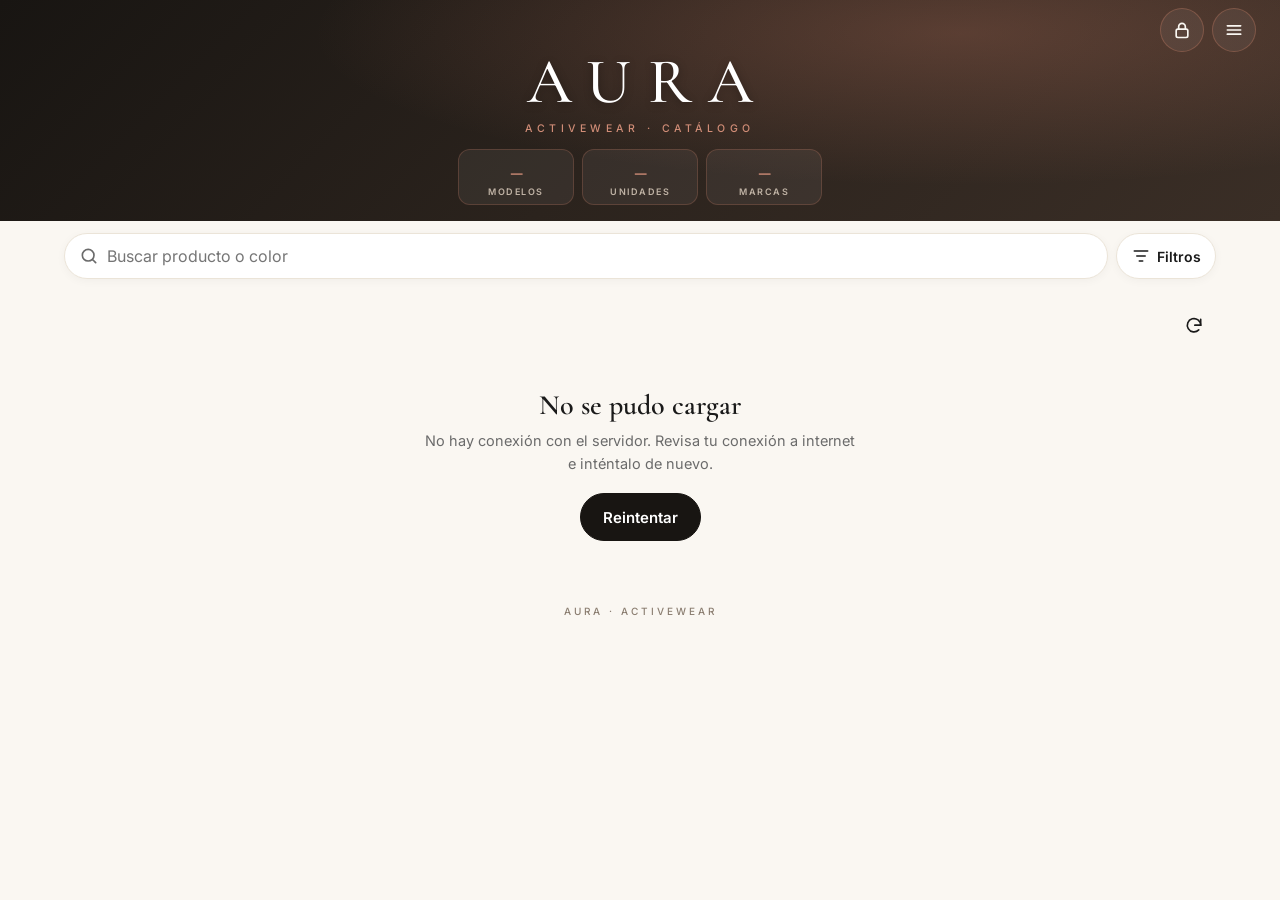
<file: index.html>
<!DOCTYPE html>
<html lang="es">
<head>
<meta charset="UTF-8">
<meta name="viewport" content="width=device-width, initial-scale=1, viewport-fit=cover">
<title>Aura · Catálogo</title>
<meta name="description" content="Catálogo de ropa deportiva Aura Activewear">
<meta name="theme-color" content="#181512">
<meta name="color-scheme" content="light">

<!-- PWA / iPhone -->
<link rel="manifest" href="./manifest.webmanifest">
<meta name="apple-mobile-web-app-capable" content="yes">
<meta name="mobile-web-app-capable" content="yes">
<meta name="apple-mobile-web-app-status-bar-style" content="black-translucent">
<meta name="apple-mobile-web-app-title" content="Aura">
<link rel="apple-touch-icon" href="./icons/apple-touch-icon.png">
<link rel="icon" type="image/png" sizes="32x32" href="./icons/favicon-32.png">

<link rel="preconnect" href="https://fonts.googleapis.com">
<link rel="preconnect" href="https://fonts.gstatic.com" crossorigin>
<link href="https://fonts.googleapis.com/css2?family=Cormorant+Garamond:wght@500;600;700&family=Inter:wght@400;500;600;700&display=swap" rel="stylesheet">
<link rel="stylesheet" href="./styles.css">
<script type="module" src="./app.js"></script>
</head>
<body>
<a class="skip" href="#content">Saltar al catálogo</a>

<header class="hero">
  <div class="hero-top">
    <span class="demo-badge" id="demoBadge" hidden>Demo</span>
    <span class="hello" id="hello" hidden></span>
    <button class="icon-btn" id="lockBtn" type="button" aria-label="Entrar al modo administrador" aria-haspopup="dialog">
      <svg viewBox="0 0 24 24" aria-hidden="true"><rect x="5" y="11" width="14" height="10" rx="2"/><path d="M8 11V8a4 4 0 0 1 8 0v3"/></svg>
    </button>
    <button class="icon-btn" id="menuBtn" type="button" aria-label="Menú" aria-haspopup="dialog">
      <svg viewBox="0 0 24 24" aria-hidden="true"><path d="M4 7h16M4 12h16M4 17h16"/></svg>
    </button>
  </div>
  <h1 class="logo">AURA</h1>
  <p class="logo-sub">Activewear · Catálogo</p>
  <dl class="stats" aria-label="Resumen del catálogo">
    <div><dd id="stModels">–</dd><dt>Modelos</dt></div>
    <div><dd id="stUnits">–</dd><dt>Unidades</dt></div>
    <div><dd id="stBrands">–</dd><dt>Marcas</dt></div>
  </dl>
</header>

<div class="banner" id="banner" role="status" hidden></div>

<div class="searchbar">
  <div class="searchrow">
    <label class="search">
      <svg viewBox="0 0 24 24" aria-hidden="true"><circle cx="11" cy="11" r="7"/><path d="m20 20-3.5-3.5"/></svg>
      <span class="sr-only">Buscar</span>
      <input id="q" type="search" placeholder="Buscar producto o color" autocomplete="off" enterkeyhint="search">
      <button class="clear" id="qClear" type="button" aria-label="Borrar búsqueda" hidden>×</button>
    </label>
    <button class="filter-btn" id="filterBtn" type="button" aria-haspopup="dialog" aria-label="Filtros">
      <svg viewBox="0 0 24 24" aria-hidden="true"><path d="M4 6h16M7 12h10M10 18h4"/></svg>
      <span class="fb-text">Filtros</span>
      <span class="fb-badge" id="filterBadge" hidden></span>
    </button>
  </div>
  <nav class="cats" id="cats" aria-label="Categorías"></nav>
</div>

<div class="meta">
  <span class="meta-left"><span id="count" aria-live="polite"></span><button class="link-btn sm" id="clearAll" type="button" hidden>Limpiar filtros</button></span>
  <span class="meta-right">
    <span id="updated"></span>
    <button class="refresh" id="refreshBtn" type="button" aria-label="Actualizar catálogo">
      <svg viewBox="0 0 24 24" aria-hidden="true"><path d="M20 11a8 8 0 1 0-2.3 5.7"/><path d="M20 4v7h-7"/></svg>
    </button>
  </span>
</div>

<main id="content" tabindex="-1"></main>

<footer class="foot">AURA · ACTIVEWEAR</footer>

<!-- Barra inferior del modo admin -->
<nav class="tabbar" id="adminNav" aria-label="Administración" hidden>
  <button type="button" id="tabCatalog" data-view="catalog" aria-current="page">
    <svg viewBox="0 0 24 24" aria-hidden="true"><rect x="4" y="4" width="7" height="7" rx="1.5"/><rect x="13" y="4" width="7" height="7" rx="1.5"/><rect x="4" y="13" width="7" height="7" rx="1.5"/><rect x="13" y="13" width="7" height="7" rx="1.5"/></svg>
    <span>Catálogo</span>
  </button>
  <button type="button" id="tabSales" data-view="sales">
    <svg viewBox="0 0 24 24" aria-hidden="true"><path d="M6 3h12v18l-3-2-3 2-3-2-3 2z"/><path d="M9 8h6M9 12h6"/></svg>
    <span>Ventas</span>
  </button>
  <button type="button" id="tabStats" data-view="stats" hidden>
    <svg viewBox="0 0 24 24" aria-hidden="true"><path d="M4 20V10M10 20V4M16 20v-7M22 20H2"/></svg>
    <span>Números</span>
  </button>
  <button type="button" id="pdfBtn" aria-haspopup="dialog">
    <svg viewBox="0 0 24 24" aria-hidden="true"><path d="M14 3H7a2 2 0 0 0-2 2v14a2 2 0 0 0 2 2h10a2 2 0 0 0 2-2V8z"/><path d="M14 3v5h5"/><path d="M12 18v-6"/><path d="m9 15 3 3 3-3"/></svg>
    <span id="pdfBtnText">Compartir PDF</span>
  </button>
</nav>

<dialog class="sheet" id="menu" aria-labelledby="menuTitle">
  <div class="sheet-grip" aria-hidden="true"></div>
  <h2 id="menuTitle" class="sheet-title">Menú</h2>
  <button class="sheet-item" type="button" data-act="refresh">Actualizar catálogo</button>
  <button class="sheet-item" type="button" data-act="update">Buscar actualización de la app</button>
  <button class="sheet-item" type="button" data-act="install" id="installItem" hidden>Instalar app</button>
  <button class="sheet-item danger" type="button" data-act="logout" id="logoutBtn" hidden>Cerrar sesión</button>
  <p class="sheet-note" id="versionNote"></p>
  <button class="btn btn-ghost" type="button" data-close>Cerrar</button>
</dialog>

<dialog class="sheet" id="filterSheet" aria-labelledby="filterTitle">
  <div class="sheet-grip" aria-hidden="true"></div>
  <h2 id="filterTitle" class="sheet-title">Filtros</h2>
  <div id="filterBody"></div>
  <label class="switch" id="soldOutWrap" hidden>
    <input type="checkbox" id="soldOut" role="switch">
    <span class="track" aria-hidden="true"></span>
    <span>Mostrar agotados</span>
  </label>
  <div class="sheet-actions">
    <button class="btn btn-ghost" type="button" id="filterClear">Limpiar</button>
    <button class="btn" type="button" id="filterApply" data-close>Ver modelos</button>
  </div>
</dialog>

<dialog class="sheet" id="loginSheet" aria-labelledby="loginTitle">
  <form id="loginForm" method="dialog" novalidate>
    <div class="sheet-grip" aria-hidden="true"></div>
    <h2 id="loginTitle" class="sheet-title">Modo administrador</h2>
    <p class="sheet-sub">Escribe tu PIN para registrar ventas.</p>
    <label class="field">
      <span>PIN</span>
      <input id="pin" type="password" inputmode="numeric" autocomplete="off" maxlength="32" required>
    </label>
    <label class="check"><input type="checkbox" id="remember"> <span>Recordar en este dispositivo</span></label>
    <p class="form-error" id="loginError" role="alert" hidden></p>
    <button class="btn" type="submit" id="loginSubmit">Entrar</button>
    <button class="btn btn-ghost" type="button" data-close>Cancelar</button>
  </form>
</dialog>

<dialog class="sheet" id="sellSheet" aria-labelledby="sellTitle">
  <form id="sellForm" method="dialog" novalidate>
    <div class="sheet-grip" aria-hidden="true"></div>
    <h2 id="sellTitle" class="sheet-title">Vender</h2>
    <div class="sell-product" id="sellProduct"></div>

    <fieldset class="field">
      <legend>Talla</legend>
      <div class="size-opts" id="sizeOpts" role="radiogroup" aria-label="Talla"></div>
      <p class="hint" id="sizeHint"></p>
    </fieldset>

    <div class="sell-row">
      <div class="field">
        <span id="qtyLabel">Cantidad</span>
        <div class="stepper" role="group" aria-labelledby="qtyLabel">
          <button type="button" id="qtyMinus" aria-label="Quitar una unidad">−</button>
          <output id="qty" aria-live="polite">1</output>
          <button type="button" id="qtyPlus" aria-label="Añadir una unidad">+</button>
        </div>
      </div>
      <label class="field">
        <span>Precio por unidad ($)</span>
        <input id="sellPrice" type="text" inputmode="decimal" autocomplete="off" required>
      </label>
    </div>

    <label class="field">
      <span>Nota <small>(opcional)</small></span>
      <input id="sellNote" type="text" maxlength="200" autocomplete="off" placeholder="Cliente, descuento, forma de pago…">
    </label>

    <p class="sell-total" id="sellTotal" aria-live="polite"></p>
    <p class="form-error" id="sellError" role="alert" hidden></p>
    <button class="btn" type="submit" id="sellSubmit">Confirmar venta</button>
    <button class="btn btn-ghost" type="button" data-close>Cancelar</button>
  </form>
</dialog>

<dialog class="sheet" id="pdfSheet" aria-labelledby="pdfTitle">
  <div class="sheet-grip" aria-hidden="true"></div>
  <h2 id="pdfTitle" class="sheet-title">Catálogo en PDF</h2>

  <div id="pdfWorking" class="pdf-working" hidden>
    <div class="pdf-spinner" aria-hidden="true"></div>
    <p class="pdf-msg" role="status">Generando catálogo… puede tardar hasta 1 minuto</p>
    <div class="pdf-bar" aria-hidden="true"><span></span></div>
    <p class="sheet-note" id="pdfElapsed"></p>
    <p class="sheet-note">Puedes cerrar esta ventana: te aviso cuando esté listo.</p>
  </div>

  <div id="pdfDone" hidden>
    <div class="pdf-file">
      <div class="pdf-icon" aria-hidden="true">PDF</div>
      <div><b id="pdfName"></b><span id="pdfMeta"></span></div>
    </div>
    <div class="pdf-actions">
      <button class="btn" type="button" id="pdfShare" hidden>Compartir…</button>
      <a class="btn btn-ghost" id="pdfOpen" target="_blank" rel="noopener">Abrir PDF</a>
      <div class="pdf-pair">
        <a class="btn btn-ghost" id="pdfDownload" target="_blank" rel="noopener">Descargar</a>
        <button class="btn btn-ghost" type="button" id="pdfCopy">Copiar enlace</button>
      </div>
    </div>
    <p class="pdf-status" id="pdfStatus" role="status" aria-live="polite"></p>
    <button class="link-btn" type="button" id="pdfRegen">Generar de nuevo</button>
  </div>

  <div id="pdfFail" hidden>
    <p class="form-error" id="pdfError" role="alert"></p>
    <button class="btn" type="button" id="pdfRetry">Reintentar</button>
  </div>

  <button class="btn btn-ghost" type="button" data-close id="pdfClose">Cerrar</button>
</dialog>

<dialog class="sheet detail" id="detailSheet" aria-labelledby="detailTitle">
  <div class="sheet-grip" aria-hidden="true"></div>
  <div class="detail-img" id="detailImg"></div>
  <div class="detail-body" id="detailBody"></div>
  <div class="detail-actions" id="detailActions" hidden></div>
  <button class="btn btn-ghost" type="button" data-close>Cerrar</button>
</dialog>

<dialog class="sheet" id="socialSheet" aria-labelledby="socialTitle">
  <div class="sheet-grip" aria-hidden="true"></div>
  <h2 id="socialTitle" class="sheet-title">Imagen para redes</h2>
  <div class="chips" id="socialFormats" role="group" aria-label="Formato">
    <button type="button" class="chip" data-format="story" aria-pressed="true">Historia 9:16</button>
    <button type="button" class="chip" data-format="post" aria-pressed="false">Publicación 4:5</button>
  </div>
  <div class="social-canvas" id="socialCanvasWrap"><canvas id="socialCanvas" width="1080" height="1920" role="img" aria-label="Vista previa de la imagen para redes"></canvas></div>
  <p class="pdf-status" id="socialStatus" role="status" aria-live="polite"></p>
  <div class="pdf-pair">
    <button class="btn" type="button" id="socialShare" hidden>Compartir…</button>
    <a class="btn btn-ghost" id="socialDownload" hidden>Descargar</a>
  </div>
  <button class="btn btn-ghost" type="button" data-close>Cerrar</button>
</dialog>

<dialog class="sheet" id="confirmSheet" aria-labelledby="confirmTitle">
  <div class="sheet-grip" aria-hidden="true"></div>
  <h2 id="confirmTitle" class="sheet-title"></h2>
  <p class="sheet-sub" id="confirmText"></p>
  <button class="btn btn-danger" type="button" id="confirmOk"></button>
  <button class="btn btn-ghost" type="button" data-close>Cancelar</button>
</dialog>

<div class="toasts" id="toasts" aria-live="polite"></div>
</body>
</html>
</file>
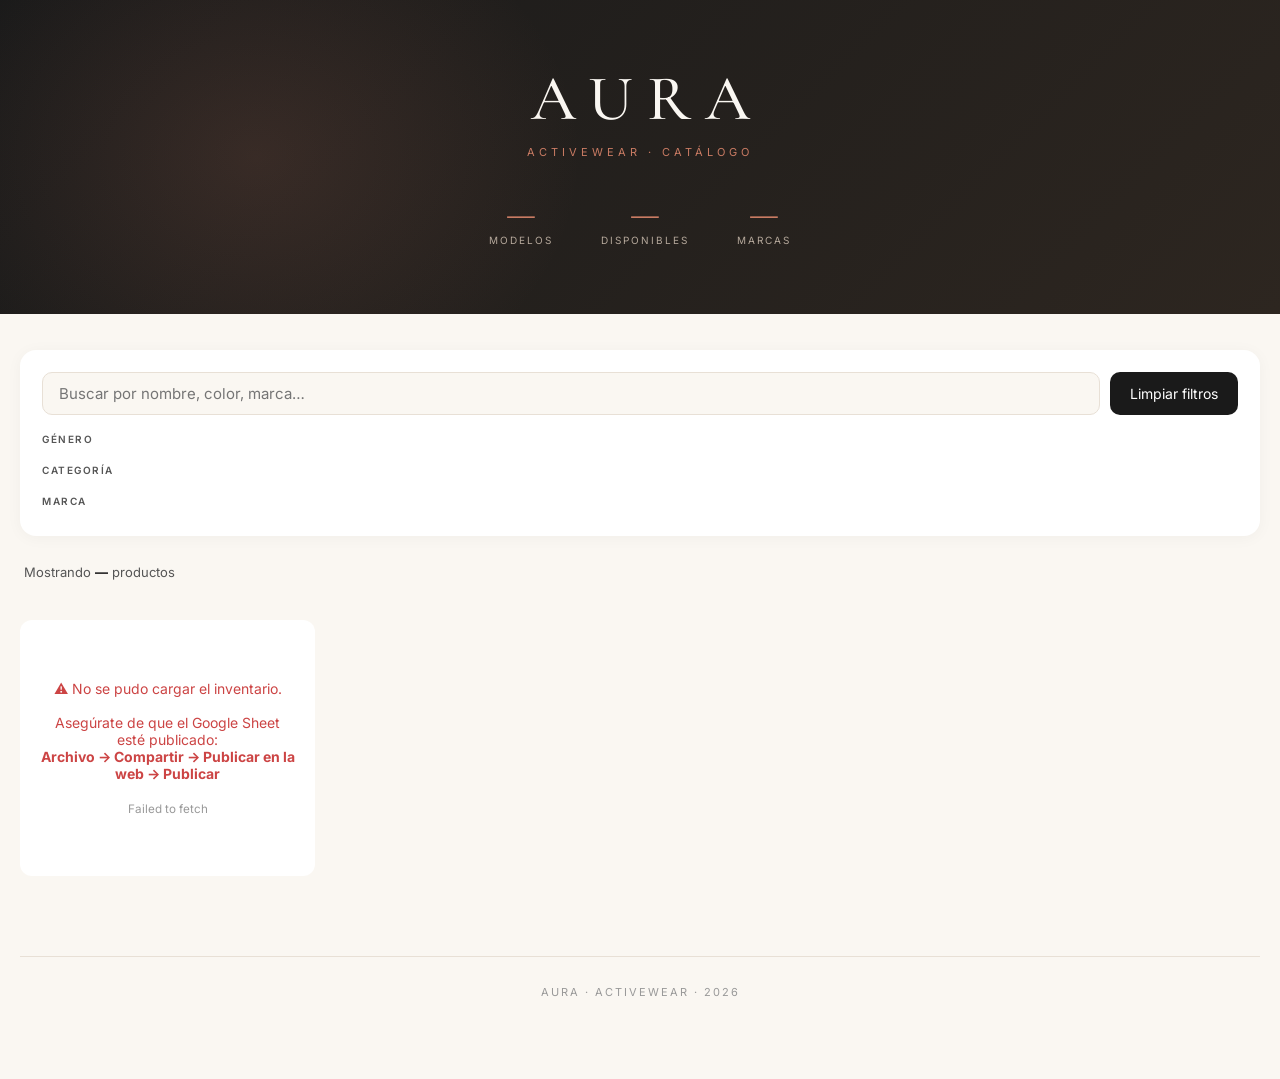
<file: catalogo_aura (2).html>
<!DOCTYPE html>
<html lang="es">
<head>
<meta charset="UTF-8">
<meta name="viewport" content="width=device-width, initial-scale=1.0">
<title>Catálogo Aura · Activewear</title>
<link rel="preconnect" href="https://fonts.googleapis.com">
<link rel="preconnect" href="https://fonts.gstatic.com" crossorigin>
<link href="https://fonts.googleapis.com/css2?family=Cormorant+Garamond:wght@400;500;600&family=Inter:wght@300;400;500;600;700&display=swap" rel="stylesheet">
<style>
  *{box-sizing:border-box;margin:0;padding:0}
  :root{
    --bg:#faf7f2;--card:#fff;--ink:#1a1a1a;--soft:#555;--mute:#999;
    --accent:#c97b63;--accent-soft:#f4e4dc;--line:#e8e0d6;
    --green:#d8e4d4;--pink:#f4d4d4;--blue:#d4e0ed;
  }
  body{font-family:'Inter',sans-serif;background:var(--bg);color:var(--ink);min-height:100vh}

  /* HERO */
  .hero{background:linear-gradient(135deg,#1a1a1a 0%,#2d2620 100%);color:#faf7f2;padding:60px 24px 48px;text-align:center;position:relative;overflow:hidden}
  .hero::before{content:"";position:absolute;top:-50%;left:-10%;width:60%;height:200%;background:radial-gradient(ellipse,rgba(201,123,99,.15) 0%,transparent 60%);pointer-events:none}
  .hero-brand{font-family:'Cormorant Garamond',serif;font-size:64px;font-weight:500;letter-spacing:14px;margin-right:-14px}
  .hero-tag{font-size:11px;letter-spacing:4px;text-transform:uppercase;color:#c97b63;margin:8px 0 32px}
  .hero-stats{display:flex;justify-content:center;gap:48px;flex-wrap:wrap;position:relative}
  .stat-n{font-family:'Cormorant Garamond',serif;font-size:36px;color:#c97b63;font-weight:600}
  .stat-l{font-size:10px;letter-spacing:2px;text-transform:uppercase;color:#b5a89b}
  .hero-update{margin-top:20px;font-size:11px;color:#6a5f58;letter-spacing:1px}

  /* CONTROLS */
  .container{max-width:1400px;margin:0 auto;padding:36px 20px 80px}
  .controls{background:#fff;border-radius:16px;padding:22px;margin-bottom:28px;box-shadow:0 2px 16px rgba(0,0,0,.04)}
  .search-row{display:flex;gap:10px;margin-bottom:18px;flex-wrap:wrap}
  .search-input{flex:1;min-width:200px;border:1px solid var(--line);border-radius:10px;padding:11px 16px;font-size:15px;font-family:inherit;background:var(--bg);transition:.2s}
  .search-input:focus{outline:none;border-color:var(--accent);background:#fff}
  .clear-btn{background:var(--ink);color:#fff;border:none;border-radius:10px;padding:11px 20px;font-size:14px;font-family:inherit;cursor:pointer;white-space:nowrap}
  .clear-btn:hover{background:var(--accent)}
  .filter-group{margin-bottom:12px}
  .filter-group:last-child{margin-bottom:0}
  .filter-label{font-size:10px;letter-spacing:1.5px;text-transform:uppercase;color:var(--soft);margin-bottom:7px;display:block;font-weight:600}
  .chips{display:flex;flex-wrap:wrap;gap:7px}
  .chip{padding:6px 13px;border-radius:20px;background:var(--bg);border:1px solid var(--line);color:var(--soft);font-size:12px;cursor:pointer;transition:.2s;user-select:none}
  .chip:hover{border-color:var(--accent)}
  .chip.active{background:var(--ink);color:#fff;border-color:var(--ink)}

  /* RESULTS */
  .results-bar{display:flex;justify-content:space-between;align-items:baseline;margin-bottom:20px;padding:0 4px}
  .results-count{font-size:13px;color:var(--soft)}
  .results-count strong{color:var(--ink)}
  .loading-msg{text-align:center;padding:80px 20px;color:var(--mute);font-size:15px}
  .error-msg{text-align:center;padding:60px 20px;color:#c44;font-size:14px;background:#fff;border-radius:12px;margin:20px 0}

  /* GRID */
  .grid{display:grid;grid-template-columns:repeat(auto-fill,minmax(250px,1fr));gap:20px}
  .card{background:var(--card);border-radius:14px;overflow:hidden;cursor:pointer;transition:transform .25s,box-shadow .25s;display:flex;flex-direction:column}
  .card:hover{transform:translateY(-4px);box-shadow:0 8px 32px rgba(0,0,0,.08)}
  .card-img-wrap{width:100%;aspect-ratio:3/4;background:linear-gradient(135deg,#f4ebe1,#ede0d2);position:relative;overflow:hidden}
  .card-img-wrap img{width:100%;height:100%;object-fit:cover;transition:transform .4s}
  .card:hover .card-img-wrap img{transform:scale(1.04)}
  .img-fallback{position:absolute;inset:0;display:flex;align-items:center;justify-content:center;color:var(--mute);font-family:'Cormorant Garamond',serif;font-size:18px;letter-spacing:4px}
  .gender-badge{position:absolute;top:10px;left:10px;padding:3px 9px;border-radius:10px;font-size:9px;font-weight:700;letter-spacing:1px;text-transform:uppercase;backdrop-filter:blur(8px)}
  .badge-mujer{background:rgba(244,212,212,.95);color:#884444}
  .badge-hombre{background:rgba(212,224,237,.95);color:#2c4863}
  .badge-unisex{background:rgba(216,228,212,.95);color:#3d5c3d}
  .stock-ribbon{position:absolute;top:10px;right:10px;background:rgba(26,26,26,.75);color:#fff;padding:3px 8px;border-radius:8px;font-size:9px;font-weight:600;letter-spacing:.5px}
  .stock-ribbon.low{background:rgba(200,100,30,.85)}

  .card-body{padding:14px 16px 18px;display:flex;flex-direction:column;flex:1}
  .card-brand{font-size:9px;font-weight:700;letter-spacing:2px;text-transform:uppercase;color:var(--accent);margin-bottom:5px}
  .card-name{font-size:14px;font-weight:500;line-height:1.35;min-height:38px;margin-bottom:10px}
  .card-meta{display:flex;align-items:center;gap:6px;font-size:11px;color:var(--soft);margin-bottom:10px}
  .color-dot{width:11px;height:11px;border-radius:50%;border:1px solid rgba(0,0,0,.1);flex-shrink:0}
  .sizes{display:flex;gap:4px;flex-wrap:wrap;margin-bottom:12px}
  .size-pill{padding:2px 7px;background:var(--bg);border:1px solid var(--line);border-radius:5px;font-size:10px;font-weight:700;color:var(--soft)}
  .card-footer{display:flex;justify-content:space-between;align-items:center;margin-top:auto;padding-top:11px;border-top:1px solid var(--line)}
  .price{font-family:'Cormorant Garamond',serif;font-size:26px;font-weight:600}
  .price::before{content:"$";font-size:13px;vertical-align:super;color:var(--accent);margin-right:1px}
  .avail-tag{font-size:10px;padding:2px 8px;border-radius:8px;font-weight:600}
  .avail-ok{background:var(--green);color:#3d5c3d}
  .avail-low{background:#fde8d4;color:#8a5a2a}

  /* MODAL */
  .modal-bg{display:none;position:fixed;inset:0;background:rgba(0,0,0,.6);z-index:100;align-items:center;justify-content:center;padding:16px;backdrop-filter:blur(4px)}
  .modal-bg.show{display:flex}
  .modal{background:var(--card);border-radius:18px;max-width:800px;width:100%;max-height:92vh;overflow-y:auto;display:grid;grid-template-columns:1fr 1fr}
  .modal-img{background:var(--accent-soft);overflow:hidden}
  .modal-img img{width:100%;height:100%;object-fit:cover;display:block}
  .modal-body{padding:36px 28px;position:relative}
  .modal-close{position:absolute;top:14px;right:14px;width:30px;height:30px;border-radius:50%;background:var(--bg);border:none;font-size:18px;cursor:pointer;color:var(--soft);line-height:30px;text-align:center}
  .modal-brand{font-size:10px;font-weight:700;letter-spacing:3px;text-transform:uppercase;color:var(--accent);margin-bottom:6px}
  .modal-name{font-family:'Cormorant Garamond',serif;font-size:28px;font-weight:500;line-height:1.2;margin-bottom:6px}
  .modal-price{font-family:'Cormorant Garamond',serif;font-size:34px;font-weight:600;margin-bottom:22px}
  .modal-price::before{content:"$";font-size:16px;vertical-align:super;color:var(--accent)}
  .modal-row{display:flex;justify-content:space-between;padding:9px 0;border-bottom:1px solid var(--line);font-size:13px}
  .modal-row span:first-child{color:var(--soft);text-transform:uppercase;font-size:10px;letter-spacing:1px}
  .modal-desc{margin-top:18px;font-size:13px;color:var(--soft);line-height:1.7}

  /* FOOTER */
  .foot{text-align:center;margin-top:60px;padding-top:28px;border-top:1px solid var(--line);color:var(--mute);font-size:11px;letter-spacing:2px}

  @media(max-width:660px){
    .hero-brand{font-size:44px;letter-spacing:10px}
    .hero-stats{gap:28px}
    .modal{grid-template-columns:1fr}
    .modal-img{aspect-ratio:1}
  }
</style>
</head>
<body>

<div class="hero">
  <div class="hero-brand">AURA</div>
  <div class="hero-tag">Activewear · Catálogo</div>
  <div class="hero-stats">
    <div><div class="stat-n" id="statProducts">—</div><div class="stat-l">Modelos</div></div>
    <div><div class="stat-n" id="statUnits">—</div><div class="stat-l">Disponibles</div></div>
    <div><div class="stat-n" id="statBrands">—</div><div class="stat-l">Marcas</div></div>
  </div>
  <div class="hero-update" id="updateTime"></div>
</div>

<div class="container">
  <div class="controls">
    <div class="search-row">
      <input type="text" class="search-input" id="searchInput" placeholder="Buscar por nombre, color, marca…">
      <button class="clear-btn" onclick="clearFilters()">Limpiar filtros</button>
    </div>
    <div class="filter-group">
      <label class="filter-label">Género</label>
      <div class="chips" id="genderChips"></div>
    </div>
    <div class="filter-group">
      <label class="filter-label">Categoría</label>
      <div class="chips" id="catChips"></div>
    </div>
    <div class="filter-group">
      <label class="filter-label">Marca</label>
      <div class="chips" id="brandChips"></div>
    </div>
  </div>

  <div class="results-bar">
    <div class="results-count">Mostrando <strong id="visibleCount">—</strong> productos</div>
  </div>

  <div id="grid" class="grid">
    <div class="loading-msg">⏳ Cargando inventario desde Google Sheets…</div>
  </div>

  <div class="foot">AURA · ACTIVEWEAR · 2026</div>
</div>

<div class="modal-bg" id="modalBg" onclick="if(event.target===this)closeModal()">
  <div class="modal" id="modal"></div>
</div>

<script>
// ─── CONFIG ──────────────────────────────────────────────────────────────────
const CSV_URL = 'https://docs.google.com/spreadsheets/d/e/2PACX-1vQoGmoKWLvCQsgBMEVQtbR0zdojWBYFjx6wgKWUUsXXHOLMLUDJyLKM8KS17OZidhuNg2acqPHpf0-T/pub?gid=0&single=true&output=csv';

// ─── COLORS ──────────────────────────────────────────────────────────────────
const COLOR_MAP = {
  'blanco':'#f0ede8','negro':'#1a1a1a','gris':'#a0a0a0','gris oscuro':'#5a5a5a',
  'azul':'#3b66a8','azul marino':'#1a2845','azul claro':'#a8c4e0',
  'azul jaspeado':'#5a7eb0','azul oscuro':'#1f2f4d','azul turquesa profundo':'#0d6477',
  'rosa':'#f4b8c1','lila':'#c8a5d4','morado':'#6b4583','lavanda':'#b8a8d4',
  'verde':'#5b8a4a','verde oliva':'#7d8c4f','verde militar':'#54624e',
  'verde menta':'#a8d8c4','verde petróleo':'#2d5a5c',
  'beige':'#d8c9ad','marrón':'#7a5544','mostaza':'#c8a232','vino':'#722f3a'
};
function colorDot(c){ return COLOR_MAP[(c||'').toLowerCase()] || '#c9b'; }
function imgUrl(id){ return `https://drive.google.com/thumbnail?id=${id}&sz=w600`; }

// ─── PARSE CSV ────────────────────────────────────────────────────────────────
function parseCSV(text){
  const lines = text.trim().split('\n');
  const headers = splitCSVLine(lines[0]);
  return lines.slice(1).map(line => {
    const vals = splitCSVLine(line);
    const obj = {};
    headers.forEach((h,i) => obj[h.trim()] = (vals[i]||'').trim());
    return obj;
  });
}

function splitCSVLine(line){
  const out=[]; let cur='', inQ=false;
  for(let i=0;i<line.length;i++){
    const c=line[i];
    if(c==='"'){ if(inQ && line[i+1]==='"'){cur+='"';i++;}else inQ=!inQ; }
    else if(c===',' && !inQ){ out.push(cur);cur=''; }
    else cur+=c;
  }
  out.push(cur);
  return out;
}

function fileId(url){
  const m = (url||'').match(/\/file\/d\/([^/]+)\//);
  return m?m[1]:null;
}

// ─── BUILD PRODUCTS ───────────────────────────────────────────────────────────
// Logic: disponible = Stock - VENDIDA  →  skip if disponible <= 0
function buildProducts(rows){
  const map={};
  const sizeOrder={XS:0,S:1,M:2,L:3,XL:4,XXL:5,XXXL:6};

  rows.forEach(r => {
    const fid = fileId(r.driveLink);
    if(!fid) return;

    const stock    = parseInt(r.Stock)||0;
    const vendida  = parseInt(r.VENDIDA)||0;
    const disponible = stock - vendida;
    if(disponible <= 0) return;   // sold out → skip

    const precio = parseFloat(r.Precio)||0;
    const key = fid+'|'+r.Nombre+'|'+r.Color;

    if(!map[key]){
      map[key]={
        fileId:fid, nombre:r.Nombre, marca:r.Marca,
        categoria:r.Categoria, color:r.Color, genero:r.Genero,
        precio, descripcion:r.Descripcion,
        tallas:[], disponible:0, codigos:[]
      };
    }
    const p = map[key];
    if(r.Talla && !p.tallas.includes(r.Talla)) p.tallas.push(r.Talla);
    p.disponible += disponible;
    if(r.Codigo && !p.codigos.includes(r.Codigo)) p.codigos.push(r.Codigo);
    // use latest price from sheet
    p.precio = precio;
  });

  const list = Object.values(map);
  list.forEach(p => p.tallas.sort((a,b)=>(sizeOrder[a]??99)-(sizeOrder[b]??99)));
  // sort: Mujer→Hombre→Unisex, then category, brand
  const gOrd={Mujer:0,Hombre:1,Unisex:2};
  list.sort((a,b)=>(gOrd[a.genero]??9)-(gOrd[b.genero]??9)||a.categoria.localeCompare(b.categoria)||a.marca.localeCompare(b.marca));
  return list;
}

// ─── STATE ────────────────────────────────────────────────────────────────────
let ALL=[], activeGender='todos', activeCat='todos', activeBrand='todos', activeSearch='';

function filtered(){
  return ALL.filter(p=>{
    if(activeGender!=='todos' && p.genero!==activeGender) return false;
    if(activeCat!=='todos'    && p.categoria!==activeCat) return false;
    if(activeBrand!=='todos'  && p.marca!==activeBrand)   return false;
    if(activeSearch){
      const s=(p.nombre+' '+p.color+' '+p.marca+' '+p.categoria+' '+p.codigos.join(' ')).toLowerCase();
      if(!s.includes(activeSearch)) return false;
    }
    return true;
  });
}

// ─── RENDER CHIPS ─────────────────────────────────────────────────────────────
function chip(val, active, fn){
  return `<div class="chip ${val===active?'active':''}" onclick="${fn}('${val.replace(/'/g,"\\'")}')">${val==='todos'?'Todos':val}</div>`;
}
function renderChips(){
  const gen=['todos',...[...new Set(ALL.map(p=>p.genero))]];
  const cats=['todos',...[...new Set(ALL.map(p=>p.categoria))].sort()];
  const brands=['todos',...[...new Set(ALL.map(p=>p.marca))].sort()];
  document.getElementById('genderChips').innerHTML=gen.map(v=>chip(v,activeGender,'setGender')).join('');
  document.getElementById('catChips').innerHTML=cats.map(v=>chip(v,activeCat,'setCat')).join('');
  document.getElementById('brandChips').innerHTML=brands.map(v=>chip(v,activeBrand,'setBrand')).join('');
}
function setGender(v){activeGender=v;renderChips();renderGrid();}
function setCat(v){activeCat=v;renderChips();renderGrid();}
function setBrand(v){activeBrand=v;renderChips();renderGrid();}
function clearFilters(){activeGender=activeCat=activeBrand='todos';activeSearch='';document.getElementById('searchInput').value='';renderChips();renderGrid();}
document.getElementById('searchInput').addEventListener('input',e=>{activeSearch=e.target.value.toLowerCase().trim();renderGrid();});

// ─── RENDER GRID ──────────────────────────────────────────────────────────────
function availTag(n){
  if(n===1) return `<div class="avail-tag avail-low">Última unidad</div>`;
  return `<div class="avail-tag avail-ok">${n} disponibles</div>`;
}
function genderClass(g){ return 'badge-'+(g||'').toLowerCase(); }

function renderGrid(){
  const list=filtered();
  document.getElementById('visibleCount').textContent=list.length;
  const grid=document.getElementById('grid');
  if(!list.length){
    grid.innerHTML='<div class="loading-msg">No hay productos con esos filtros.</div>';
    return;
  }
  grid.innerHTML=list.map(p=>`
    <div class="card" onclick="openModal('${p.fileId}|${p.nombre.replace(/'/g,"\\'")}|${p.color.replace(/'/g,"\\'")}')">
      <div class="card-img-wrap">
        <div class="img-fallback">AURA</div>
        <img src="${imgUrl(p.fileId)}" alt="${p.nombre}" loading="lazy"
             onload="this.previousElementSibling.style.display='none'"
             onerror="this.style.display='none'">
        <div class="gender-badge ${genderClass(p.genero)}">${p.genero}</div>
        ${p.disponible===1?'<div class="stock-ribbon low">Última unidad</div>':p.disponible<=3?`<div class="stock-ribbon low">${p.disponible} disponibles</div>`:''}
      </div>
      <div class="card-body">
        <div class="card-brand">${p.marca}</div>
        <div class="card-name">${p.nombre}</div>
        <div class="card-meta">
          <span class="color-dot" style="background:${colorDot(p.color)}"></span>
          <span>${p.color}</span>
        </div>
        <div class="sizes">${p.tallas.map(t=>`<span class="size-pill">${t}</span>`).join('')}</div>
        <div class="card-footer">
          <div class="price">${p.precio.toFixed(2)}</div>
          ${availTag(p.disponible)}
        </div>
      </div>
    </div>
  `).join('');
}

// ─── MODAL ───────────────────────────────────────────────────────────────────
function openModal(key){
  const [fid,...rest]=key.split('|');
  // reconstruct name|color since they may contain |
  const nombre=rest.slice(0,-1).join('|'), color=rest[rest.length-1];
  const p=ALL.find(x=>x.fileId===fid && x.nombre===nombre && x.color===color);
  if(!p) return;
  document.getElementById('modal').innerHTML=`
    <div class="modal-img"><img src="${imgUrl(p.fileId)}" alt="${p.nombre}"></div>
    <div class="modal-body">
      <button class="modal-close" onclick="closeModal()">×</button>
      <div class="modal-brand">${p.marca}</div>
      <div class="modal-name">${p.nombre}</div>
      <div class="modal-price">${p.precio.toFixed(2)}</div>
      <div class="modal-row"><span>Categoría</span><span>${p.categoria}</span></div>
      <div class="modal-row"><span>Género</span><span>${p.genero}</span></div>
      <div class="modal-row"><span>Color</span><span>${p.color}</span></div>
      <div class="modal-row"><span>Tallas</span><span>${p.tallas.join(' · ')||'—'}</span></div>
      <div class="modal-row"><span>Disponible</span><span><strong>${p.disponible} unidad${p.disponible!==1?'es':''}</strong></span></div>
      ${p.codigos.length?`<div class="modal-row"><span>Código</span><span style="font-size:11px">${p.codigos.join(', ')}</span></div>`:''}
      ${p.descripcion?`<div class="modal-desc">${p.descripcion}</div>`:''}
    </div>`;
  document.getElementById('modalBg').classList.add('show');
}
function closeModal(){document.getElementById('modalBg').classList.remove('show');}
document.addEventListener('keydown',e=>{if(e.key==='Escape')closeModal();});

// ─── LOAD DATA ────────────────────────────────────────────────────────────────
function updateHeroStats(){
  const units=ALL.reduce((s,p)=>s+p.disponible,0);
  const brands=new Set(ALL.map(p=>p.marca)).size;
  document.getElementById('statProducts').textContent=ALL.length;
  document.getElementById('statUnits').textContent=units;
  document.getElementById('statBrands').textContent=brands;
  const now=new Date();
  document.getElementById('updateTime').textContent=
    `Actualizado: ${now.toLocaleDateString('es-VE')} ${now.toLocaleTimeString('es-VE',{hour:'2-digit',minute:'2-digit'})}`;
}

async function loadSheet(){
  document.getElementById('grid').innerHTML='<div class="loading-msg">⏳ Cargando inventario…</div>';
  try{
    // Use CORS proxy approach via Google's own export
    const url=CSV_URL;
    const res=await fetch(url);
    if(!res.ok) throw new Error(`HTTP ${res.status}`);
    const text=await res.text();
    const rows=parseCSV(text);
    ALL=buildProducts(rows);
    updateHeroStats();
    renderChips();
    renderGrid();
  } catch(err){
    console.error(err);
    document.getElementById('grid').innerHTML=`
      <div class="error-msg">
        ⚠️ No se pudo cargar el inventario.<br><br>
        Asegúrate de que el Google Sheet esté publicado:<br>
        <strong>Archivo → Compartir → Publicar en la web → Publicar</strong><br><br>
        <small style="color:#999">${err.message}</small>
      </div>`;
  }
}

loadSheet();
</script>
</body>
</html>
</file>
<file: styles.css>
/* Aura Catálogo — estilos (mismo look del catálogo PDF) */
:root {
  --bg: #faf7f2;
  --card: #ffffff;
  --line: #ebe4d8;
  --line-soft: #f4ebe1;
  --chip-line: #e0d8cb;
  --ink: #1a1a1a;
  --soft: #6b6b6b;          /* #777 un poco más oscuro para contraste AA */
  --accent: #c97b63;        /* coral: decorativo y textos grandes */
  --accent-ink: #9a5440;    /* coral para textos pequeños (AA) */
  --dark: #181512;
  --ok: #5fa563;
  --low: #f2a341;
  --danger: #8a2c1c;
  --sans: 'Inter', system-ui, -apple-system, 'Segoe UI', Roboto, sans-serif;
  --serif: 'Cormorant Garamond', Georgia, 'Times New Roman', serif;
  --radius: 14px;
  --gutter: 16px;
  --tabbar-h: 64px;
  --sat: env(safe-area-inset-top, 0px);
  --sab: env(safe-area-inset-bottom, 0px);
  --sal: env(safe-area-inset-left, 0px);
  --sar: env(safe-area-inset-right, 0px);
  color-scheme: light;
}

* { box-sizing: border-box; margin: 0; padding: 0; }
html { -webkit-text-size-adjust: 100%; }
body {
  font-family: var(--sans);
  background: var(--bg);
  color: var(--ink);
  min-height: 100vh;
  min-height: 100dvh;
  -webkit-tap-highlight-color: transparent;
  padding-left: var(--sal);
  padding-right: var(--sar);
}
body.admin { padding-bottom: calc(var(--tabbar-h) + var(--sab)); }
button, input { font: inherit; color: inherit; }
button { cursor: pointer; }
button:disabled { cursor: not-allowed; }
fieldset { border: 0; min-width: 0; }
svg { width: 20px; height: 20px; fill: none; stroke: currentColor; stroke-width: 2; stroke-linecap: round; stroke-linejoin: round; flex: none; }
:focus-visible { outline: 3px solid var(--accent); outline-offset: 2px; border-radius: 8px; }
.sr-only { position: absolute; width: 1px; height: 1px; overflow: hidden; clip: rect(0 0 0 0); white-space: nowrap; }
.skip { position: absolute; left: -999px; top: 8px; z-index: 50; background: var(--dark); color: #fff; padding: 10px 14px; border-radius: 8px; }
.skip:focus { left: 8px; }
[hidden] { display: none !important; }

/* ── Cabecera (compacta) ──────────────────── */
.hero {
  position: relative; overflow: hidden; text-align: center; color: #faf7f2;
  background: linear-gradient(135deg, #181512 0%, #2b231d 50%, #3a2e26 100%);
  padding: calc(var(--sat) + 8px) var(--gutter) 16px;
}
.hero::before {
  content: ''; position: absolute; top: -60%; right: -30%; width: 110%; height: 150%;
  background: radial-gradient(ellipse, rgba(201,123,99,.28) 0%, transparent 65%); pointer-events: none;
}
.hero > * { position: relative; }
.hero-top { display: flex; align-items: center; gap: 8px; min-height: 44px; }
.demo-badge {
  font-size: 11px; font-weight: 700; letter-spacing: 1.5px; text-transform: uppercase;
  background: #e59982; color: #181512; padding: 4px 10px; border-radius: 999px; flex: none;
}
.hello {
  font-size: 13.5px; font-weight: 600; color: #f2d3c8; text-align: left;
  overflow: hidden; text-overflow: ellipsis; white-space: nowrap; min-width: 0;
}
#lockBtn, #lockBtn[hidden] + #menuBtn { margin-left: auto; }
.icon-btn {
  width: 44px; height: 44px; border-radius: 50%; border: 1px solid rgba(201,123,99,.35);
  background: rgba(255,255,255,.06); color: #faf7f2; display: grid; place-items: center; flex: none;
}
.logo {
  font-family: var(--serif); font-weight: 500; font-size: clamp(42px, 12.5vw, 64px);
  letter-spacing: .26em; margin-right: -.26em; line-height: 1; color: #fff; margin-top: -2px;
  text-shadow: 0 2px 10px rgba(0,0,0,.3);
}
.logo-sub { font-size: 10.5px; font-weight: 500; letter-spacing: 4.5px; text-transform: uppercase; color: #d18d77; margin-top: 8px; }
.stats { display: flex; justify-content: center; gap: 8px; margin-top: 14px; }
.stats > div {
  flex: 1; max-width: 116px; padding: 7px 6px; border-radius: 12px;
  background: rgba(255,255,255,.06); border: 1px solid rgba(201,123,99,.25);
  display: flex; flex-direction: column; align-items: center;
}
.stats dd { font-family: var(--serif); font-size: 26px; font-weight: 600; color: #e59982; line-height: 1.05; }
body.view-panel .stats { display: none; }
.stats dt { font-size: 9px; font-weight: 600; letter-spacing: 1.5px; text-transform: uppercase; color: #c0b3a5; margin-top: 2px; }

/* ── Avisos ───────────────────────────────── */
.banner {
  background: #fff4dc; color: #5a4a1a; border-bottom: 1px solid #f0d97c;
  font-size: 13px; padding: 10px var(--gutter); text-align: center; font-weight: 500;
}

/* ── Buscador, filtros y categorías ───────── */
.searchbar {
  position: sticky; top: 0; z-index: 10; background: rgba(250,247,242,.95);
  -webkit-backdrop-filter: blur(10px); backdrop-filter: blur(10px);
  padding: 12px 0 0; border-bottom: 1px solid transparent; transition: border-color .15s;
}
.searchbar.stuck { border-bottom-color: var(--line); padding-top: calc(var(--sat) + 8px); }
.searchrow { display: flex; gap: 8px; padding: 0 var(--gutter); }
.search {
  flex: 1; min-width: 0; display: flex; align-items: center; gap: 8px; background: var(--card);
  border: 1px solid var(--line); border-radius: 999px; padding: 0 6px 0 14px; min-height: 46px;
  box-shadow: 0 2px 10px rgba(0,0,0,.04);
}
.search:focus-within { border-color: var(--accent); }
.search svg { color: var(--soft); }
.search input { flex: 1; min-width: 0; border: 0; background: transparent; outline: none; font-size: 16px; padding: 10px 0; }
.search input::-webkit-search-cancel-button { display: none; }
.clear { width: 36px; height: 36px; border: 0; border-radius: 50%; background: var(--line-soft); font-size: 20px; line-height: 1; color: var(--soft); flex: none; }
.filter-btn {
  position: relative; display: inline-flex; align-items: center; gap: 6px; min-height: 46px; padding: 0 14px;
  border-radius: 999px; border: 1px solid var(--line); background: var(--card); font-size: 14px; font-weight: 600;
  box-shadow: 0 2px 10px rgba(0,0,0,.04); flex: none;
}
.filter-btn.on { border-color: var(--dark); }
.fb-badge {
  min-width: 20px; height: 20px; padding: 0 6px; border-radius: 999px; background: var(--dark); color: #fff;
  font-size: 11.5px; font-weight: 700; display: inline-grid; place-items: center;
}
@media (max-width: 360px) { .fb-text { display: none; } }

.cats {
  display: flex; gap: 8px; overflow-x: auto; padding: 10px var(--gutter);
  scrollbar-width: none; -webkit-overflow-scrolling: touch; scroll-padding: var(--gutter);
}
.cats::-webkit-scrollbar { display: none; }
.chip {
  flex: none; min-height: 40px; padding: 0 15px; border-radius: 999px; border: 1px solid var(--chip-line);
  background: var(--card); font-size: 13.5px; font-weight: 500; color: #333; white-space: nowrap;
  transition: background .15s, color .15s, border-color .15s;
}
.chip[aria-pressed="true"] { background: var(--dark); border-color: var(--dark); color: #fff; }
.chip .n { font-size: 11.5px; opacity: .7; margin-left: 4px; font-variant-numeric: tabular-nums; }

.meta {
  display: flex; justify-content: space-between; align-items: center; gap: 8px;
  padding: 4px var(--gutter) 0; font-size: 12.5px; color: var(--soft); min-height: 44px;
}
.meta-left { display: flex; align-items: center; gap: 4px; white-space: nowrap; }
.meta-right { display: flex; align-items: center; gap: 2px; text-align: right; }
.refresh { width: 44px; height: 44px; border: 0; background: transparent; display: grid; place-items: center; color: var(--ink); border-radius: 50%; flex: none; }
.refresh.spin svg { animation: spin .8s linear infinite; }
@keyframes spin { to { transform: rotate(360deg); } }
.link-btn {
  min-height: 44px; border: 0; background: none; color: var(--accent-ink); font-weight: 600; font-size: 14px;
  text-decoration: underline; text-underline-offset: 3px; padding: 0 6px;
}
.link-btn.sm { font-size: 12.5px; min-height: 32px; }

/* ── Secciones y rejilla ──────────────────── */
main { padding: 0 var(--gutter) 24px; outline: none; }
.section { margin-top: 14px; }
.sh {
  font-family: var(--serif); font-size: 25px; font-weight: 600; line-height: 1.15;
  padding-bottom: 6px; margin-bottom: 12px; border-bottom: 2px solid var(--accent);
  display: flex; justify-content: space-between; align-items: baseline; gap: 10px;
}
.shs { font-family: var(--sans); font-size: 11px; letter-spacing: 1.2px; text-transform: uppercase; color: var(--soft); font-weight: 500; white-space: nowrap; }

.grid { display: grid; grid-template-columns: repeat(2, minmax(0, 1fr)); gap: 12px; }
@media (min-width: 720px)  { .grid { grid-template-columns: repeat(3, minmax(0, 1fr)); gap: 16px; } :root { --gutter: 24px; } }
@media (min-width: 1080px) {
  .grid { grid-template-columns: repeat(4, minmax(0, 1fr)); }
  main, .meta, .searchrow, .cats { max-width: 1200px; margin-inline: auto; }
}

.pc {
  background: var(--card); border: 1px solid var(--line); border-radius: var(--radius); overflow: hidden;
  display: flex; flex-direction: column; box-shadow: 0 3px 12px rgba(0,0,0,.06); min-width: 0;
}
.pi { position: relative; aspect-ratio: 3 / 4; background: linear-gradient(135deg, #f4ebe1, #ede0d2); overflow: hidden; }
.pi img { width: 100%; height: 100%; object-fit: cover; display: block; }
.pi.noimg img { display: none; }
.pi.noimg::after {
  content: 'AURA'; position: absolute; inset: 0; display: grid; place-items: center;
  font-family: var(--serif); font-size: 24px; letter-spacing: .3em; color: var(--accent);
}
.gb {
  position: absolute; top: 8px; left: 8px; z-index: 1; padding: 3px 8px; border-radius: 6px;
  font-size: 10px; font-weight: 700; letter-spacing: .8px; text-transform: uppercase;
}
.g-mujer  { background: rgba(244,212,212,.95); color: #884444; }
.g-hombre { background: rgba(212,224,237,.95); color: #2c4863; }
.g-unisex { background: rgba(216,228,212,.95); color: #3d5c3d; }

.pb { padding: 10px 10px 12px; display: flex; flex-direction: column; flex: 1; min-width: 0; }
.pbrand { font-size: 10px; font-weight: 700; letter-spacing: 1.4px; text-transform: uppercase; color: var(--accent-ink); margin-bottom: 3px; }
.pname {
  font-size: 13.5px; font-weight: 600; line-height: 1.3; margin-bottom: 2px;
  display: -webkit-box; -webkit-line-clamp: 2; -webkit-box-orient: vertical; overflow: hidden;
}
.pmeta { font-size: 12px; color: var(--soft); margin-bottom: 8px; }
.psizes { display: flex; gap: 5px; flex-wrap: wrap; margin-bottom: 10px; }
.szd {
  padding: 3px 7px; background: var(--bg); border: 1px solid var(--chip-line); border-radius: 6px;
  font-size: 11.5px; font-weight: 700; color: #444; font-variant-numeric: tabular-nums;
}
.szd.szlow { background: #fde8d4; border-color: #f0c896; color: #8a5a2a; }
.szd.out { opacity: .55; text-decoration: line-through; }
.szd.dup { background: #fbe4dd; border-color: #e7b3a5; color: var(--danger); }
.pfoot { display: flex; justify-content: space-between; align-items: center; gap: 6px; flex-wrap: wrap; margin-top: auto; padding-top: 8px; border-top: 1px solid var(--line-soft); }
.pp { font-family: var(--serif); font-size: 23px; font-weight: 700; line-height: 1; display: flex; align-items: baseline; }
.pp small { font-family: var(--sans); font-size: 12px; font-weight: 600; color: var(--accent-ink); margin-right: 1px; }
.stk { font-size: 10.5px; padding: 4px 8px; border-radius: 6px; font-weight: 700; color: var(--ink); white-space: nowrap; }
.stk.ok   { background: var(--ok); }
.stk.low  { background: var(--low); }
.stk.none { background: #d7cdbf; }

/* Admin: un botón Vender por tarjeta */
.sell-btn {
  width: 100%; min-height: 44px; margin-top: 10px; border-radius: 12px; border: 1px solid var(--dark);
  background: var(--dark); color: #fff; font-size: 14px; font-weight: 600;
  display: inline-flex; align-items: center; justify-content: center; gap: 6px;
}
.sell-btn svg { width: 18px; height: 18px; }
.sell-btn:disabled { background: #ece5db; border-color: #ece5db; color: #6b6b6b; }
.dup-note { font-size: 11.5px; line-height: 1.35; color: var(--danger); background: #fbe4dd; border-radius: 8px; padding: 6px 8px; margin-bottom: 8px; }
.pc.out .pi, .pc.out .pbrand, .pc.out .pname, .pc.out .pmeta, .pc.out .pp { filter: grayscale(1); opacity: .55; }
.pc.out { background: #f6f3ee; }

/* ── Esqueletos ───────────────────────────── */
.sk { pointer-events: none; }
.sk .pi, .sk-line { background: linear-gradient(90deg, #efe7dc 0%, #f8f3ec 50%, #efe7dc 100%); background-size: 200% 100%; animation: shimmer 1.2s ease-in-out infinite; }
.sk-line { height: 11px; border-radius: 6px; margin-bottom: 8px; }
.sk-title { height: 24px; width: 55%; margin: 14px 0 12px; }
@keyframes shimmer { from { background-position: 100% 0; } to { background-position: -100% 0; } }

/* ── Estados vacío / error / config ───────── */
.state { text-align: center; padding: 40px 12px 32px; max-width: 460px; margin: 0 auto; }
.state h2 { font-family: var(--serif); font-size: 28px; font-weight: 600; margin-bottom: 8px; }
.state p { color: var(--soft); font-size: 14.5px; line-height: 1.55; margin-bottom: 18px; }
.state ol { text-align: left; color: #444; font-size: 14px; line-height: 1.6; margin: 0 0 20px 20px; }
.state code { background: var(--line-soft); padding: 1px 6px; border-radius: 4px; font-size: 13px; word-break: break-all; }
.state-actions { display: flex; gap: 10px; justify-content: center; flex-wrap: wrap; }

.btn {
  min-height: 48px; padding: 0 22px; border-radius: 999px; border: 1px solid var(--dark);
  background: var(--dark); color: #fff; font-weight: 600; font-size: 15px;
  display: inline-flex; align-items: center; justify-content: center; text-decoration: none; text-align: center;
}
.btn-ghost { background: transparent; color: var(--ink); border-color: #d7cdbf; }
.btn-danger { background: var(--danger); border-color: var(--danger); }
.btn[disabled] { opacity: .55; }

.foot {
  text-align: center; font-size: 10px; letter-spacing: 3px; color: #8a7d70; font-weight: 500;
  padding: 8px var(--gutter) calc(24px + var(--sab));
}
body.admin .foot { padding-bottom: 24px; }

/* ── Barra inferior (admin) ───────────────── */
.tabbar {
  position: fixed; left: 0; right: 0; bottom: 0; z-index: 20;
  display: grid; grid-auto-flow: column; grid-auto-columns: 1fr;
  background: rgba(255,255,255,.97); -webkit-backdrop-filter: blur(12px); backdrop-filter: blur(12px);
  border-top: 1px solid var(--line); box-shadow: 0 -4px 20px rgba(0,0,0,.06);
  padding: 0 var(--sar) var(--sab) var(--sal);
}
.tabbar button {
  min-height: var(--tabbar-h); border: 0; background: none; color: #6b6b6b;
  display: flex; flex-direction: column; align-items: center; justify-content: center; gap: 4px;
  font-size: 11.5px; font-weight: 600; position: relative;
}
.tabbar button svg { width: 22px; height: 22px; }
.tabbar button[aria-current="page"] { color: var(--ink); }
.tabbar button[aria-current="page"]::before {
  content: ''; position: absolute; top: 0; left: 30%; right: 30%; height: 3px; border-radius: 0 0 3px 3px; background: var(--accent);
}
#pdfBtn { color: var(--accent-ink); }
#pdfBtn[aria-busy="true"] svg { animation: pulse 1.2s ease-in-out infinite; }
@keyframes pulse { 50% { opacity: .3; } }
@media (min-width: 720px) { .tabbar { max-width: 520px; margin: 0 auto 12px; border: 1px solid var(--line); border-radius: 18px; } }

/* ── Hojas inferiores ─────────────────────── */
.sheet {
  margin: auto auto 0; width: 100%; max-width: 520px; border: 0; border-radius: 22px 22px 0 0;
  background: var(--bg); color: var(--ink);
  padding: 8px var(--gutter) calc(16px + var(--sab));
  display: none; flex-direction: column; gap: 8px;
  max-height: calc(100dvh - 24px);
}
.sheet[open] { display: flex; animation: up .22s ease-out; }
.sheet::backdrop { background: rgba(24,21,18,.45); }
@keyframes up { from { transform: translateY(40px); opacity: .4; } }
@media (min-width: 720px) { .sheet { margin: auto; border-radius: 22px; padding-bottom: 18px; } }
.sheet form { display: flex; flex-direction: column; gap: 12px; }
.sheet-grip { width: 40px; height: 4px; border-radius: 4px; background: #d7cdbf; margin: 2px auto 6px; flex: none; }
.sheet-title { font-family: var(--serif); font-size: 26px; font-weight: 600; line-height: 1.1; }
.sheet-sub { font-size: 14px; color: var(--soft); line-height: 1.5; }
.sheet-item {
  min-height: 52px; text-align: left; padding: 0 16px; border-radius: 12px; border: 1px solid var(--line);
  background: var(--card); font-size: 15px; font-weight: 500;
}
.sheet-item.danger { color: var(--danger); }
.sheet-note { font-size: 12px; color: var(--soft); text-align: center; margin: 4px 0; }
.sheet .btn { width: 100%; }
.sheet-actions { display: grid; grid-template-columns: 1fr 2fr; gap: 8px; margin-top: 6px; }

.fgroup { margin-bottom: 6px; }
.fgroup h3 { font-size: 11px; font-weight: 700; letter-spacing: 1.4px; text-transform: uppercase; color: var(--soft); margin: 6px 0 8px; }
.fgroup .chips { display: flex; flex-wrap: wrap; gap: 8px; }
.fgroup .chip { min-height: 42px; }

.switch { display: flex; align-items: center; gap: 10px; min-height: 52px; font-size: 14.5px; font-weight: 500; cursor: pointer; position: relative; border-top: 1px solid var(--line); margin-top: 4px; }
.switch input { position: absolute; opacity: 0; width: 1px; height: 1px; }
.switch .track { width: 44px; height: 26px; border-radius: 999px; background: #d7cdbf; position: relative; transition: background .15s; flex: none; }
.switch .track::after { content: ''; position: absolute; top: 3px; left: 3px; width: 20px; height: 20px; border-radius: 50%; background: #fff; box-shadow: 0 1px 3px rgba(0,0,0,.25); transition: transform .15s; }
.switch input:checked + .track { background: var(--accent-ink); }
.switch input:checked + .track::after { transform: translateX(18px); }
.switch input:focus-visible + .track { outline: 3px solid var(--accent); outline-offset: 2px; }

/* Formularios */
.field { display: flex; flex-direction: column; gap: 6px; font-size: 13px; font-weight: 600; color: #444; min-width: 0; }
.field legend { font-size: 13px; font-weight: 600; color: #444; margin-bottom: 6px; padding: 0; }
.field small { font-weight: 400; color: var(--soft); }
.field input {
  min-height: 50px; border: 1px solid #d7cdbf; border-radius: 12px; padding: 0 14px; font-size: 17px;
  background: #fff; font-weight: 500; color: var(--ink); width: 100%;
}
.field input:focus { outline: none; border-color: var(--accent); box-shadow: 0 0 0 3px rgba(201,123,99,.25); }
#pin { letter-spacing: 6px; font-size: 22px; text-align: center; }
.check { display: flex; align-items: center; gap: 10px; min-height: 44px; font-size: 14px; cursor: pointer; }
.check input { width: 22px; height: 22px; accent-color: var(--accent-ink); }
.form-error { background: #fbe4dd; color: #7a2e22; border-radius: 10px; padding: 10px 12px; font-size: 13.5px; line-height: 1.4; font-weight: 500; }
.hint { font-size: 12.5px; color: var(--soft); font-weight: 400; margin-top: 6px; }
.hint:empty { display: none; }
.hint.warn { color: var(--danger); }

/* Hoja Vender */
.sell-product { display: flex; gap: 12px; align-items: center; background: #fff; border: 1px solid var(--line); border-radius: 14px; padding: 10px; }
.sell-product img, .sell-product .ph { width: 52px; height: 69px; border-radius: 8px; object-fit: cover; background: #efe7dc; flex: none; }
.sell-product b { display: block; font-size: 14.5px; line-height: 1.3; }
.sell-product span { display: block; font-size: 12.5px; color: var(--soft); margin-top: 3px; }
.size-opts { display: flex; flex-wrap: wrap; gap: 8px; }
.size-opt {
  min-width: 64px; min-height: 52px; padding: 4px 12px; border-radius: 12px; border: 1.5px solid var(--chip-line);
  background: #fff; display: flex; flex-direction: column; align-items: center; justify-content: center; gap: 1px;
}
.size-opt b { font-size: 16px; line-height: 1.1; }
.size-opt small { font-size: 11px; color: var(--soft); font-weight: 500; }
.size-opt[aria-checked="true"] { border-color: var(--dark); background: var(--dark); color: #fff; }
.size-opt[aria-checked="true"] small { color: #e8dfd3; }
.size-opt:disabled { opacity: .5; }
.size-opt:disabled b { text-decoration: line-through; }
.size-opt.dup:disabled { border-color: #e7b3a5; background: #fbe4dd; color: var(--danger); opacity: 1; }
.size-opt.dup:disabled b { text-decoration: none; }
.size-opt.dup small { color: var(--danger); }
.sell-row { display: grid; grid-template-columns: auto 1fr; gap: 12px; align-items: end; }
.stepper { display: flex; align-items: center; border: 1px solid #d7cdbf; border-radius: 12px; background: #fff; min-height: 50px; overflow: hidden; }
.stepper button { width: 48px; align-self: stretch; border: 0; background: transparent; font-size: 24px; font-weight: 500; color: var(--ink); }
.stepper button:disabled { color: #c9c0b4; }
.stepper output { min-width: 34px; text-align: center; font-size: 19px; font-weight: 700; font-variant-numeric: tabular-nums; }
.sell-total { display: flex; justify-content: space-between; align-items: baseline; gap: 10px; border-top: 1px dashed #d7cdbf; padding-top: 10px; font-size: 13.5px; color: var(--soft); }
.sell-total:empty { display: none; }
.sell-total b { font-family: var(--serif); font-size: 28px; color: var(--ink); line-height: 1; }

/* ── Ventas ───────────────────────────────── */
.sales-head { margin: 16px 0 6px; }
.sales-head h2 { font-family: var(--serif); font-size: 26px; font-weight: 600; display: flex; justify-content: space-between; align-items: center; }
.kpis { display: grid; grid-template-columns: repeat(2, 1fr); gap: 8px; margin-top: 8px; }
.kpi { background: #fff; border: 1px solid var(--line); border-radius: 14px; padding: 10px 12px; }
.kpi span { display: block; font-size: 10.5px; font-weight: 700; letter-spacing: 1.2px; text-transform: uppercase; color: var(--soft); }
.kpi b { display: block; font-family: var(--serif); font-size: 26px; line-height: 1.15; margin-top: 2px; }
.kpi small { font-size: 12px; color: var(--soft); }
.day { font-size: 11.5px; font-weight: 700; letter-spacing: 1.3px; text-transform: uppercase; color: var(--soft); margin: 16px 0 8px; }
.sales { list-style: none; display: grid; gap: 8px; }
@media (min-width: 720px) { .sales { grid-template-columns: repeat(2, minmax(0, 1fr)); } }
.sale {
  background: var(--card); border: 1px solid var(--line); border-radius: var(--radius); padding: 12px 12px 12px 14px;
  display: flex; gap: 10px; align-items: flex-start;
}
.sale-main { flex: 1; min-width: 0; }
.sale-main b { display: block; font-size: 14px; line-height: 1.3; }
.sale-main .l { display: block; font-size: 12.5px; color: var(--soft); margin-top: 3px; line-height: 1.4; }
.sale-main .n { font-style: italic; }
.sale-side { display: flex; flex-direction: column; align-items: flex-end; gap: 6px; flex: none; }
.sale-price { font-family: var(--serif); font-size: 22px; font-weight: 700; line-height: 1; }
.badge { font-size: 10.5px; font-weight: 700; letter-spacing: .6px; text-transform: uppercase; padding: 3px 8px; border-radius: 6px; background: #dcebdc; color: #2f5a31; }
.sale.void { background: #f6f3ee; }
.sale.void .badge { background: #e9e2d8; color: #6b6b6b; }
.sale.void .sale-price, .sale.void b { text-decoration: line-through; color: var(--soft); }
.void-btn { min-height: 40px; padding: 0 14px; border-radius: 999px; border: 1px solid #c9a59a; background: #fff; color: var(--danger); font-weight: 600; font-size: 13px; }
.void-btn:disabled { opacity: .6; }

/* ── PDF ──────────────────────────────────── */
.pdf-working { text-align: center; padding: 8px 0 4px; }
.pdf-spinner {
  width: 44px; height: 44px; margin: 6px auto 14px; border-radius: 50%;
  border: 4px solid #efe7dc; border-top-color: var(--accent); animation: spin .9s linear infinite;
}
.pdf-msg { font-size: 15px; font-weight: 600; margin-bottom: 14px; line-height: 1.4; }
.pdf-bar { height: 6px; border-radius: 6px; background: #efe7dc; overflow: hidden; margin: 0 8px 10px; }
.pdf-bar span { display: block; height: 100%; width: 0; background: var(--accent); border-radius: 6px; transition: width 1s linear; }
.pdf-file { display: flex; align-items: center; gap: 12px; background: #fff; border: 1px solid var(--line); border-radius: 14px; padding: 12px; }
.pdf-icon {
  width: 46px; height: 58px; border-radius: 8px; background: var(--danger); color: #fff; flex: none;
  display: grid; place-items: center; font-size: 12px; font-weight: 700; letter-spacing: 1px;
}
.pdf-file b { display: block; font-size: 14px; word-break: break-all; }
.pdf-file span { display: block; font-size: 12.5px; color: var(--soft); margin-top: 4px; }
.pdf-actions { display: grid; gap: 8px; margin-top: 8px; }
.pdf-pair { display: grid; grid-template-columns: 1fr 1fr; gap: 8px; }
.pdf-pair .btn { padding: 0 10px; }
.pdf-status { min-height: 20px; font-size: 13px; text-align: center; color: #2f5a31; font-weight: 600; }
.pdf-status.err { color: var(--danger); }
#pdfRegen { align-self: center; }

/* ── Avisos flotantes ─────────────────────── */
.toasts {
  position: fixed; left: 0; right: 0; bottom: calc(16px + var(--sab)); z-index: 100;
  display: flex; flex-direction: column; align-items: center; gap: 8px; padding: 0 var(--gutter); pointer-events: none;
}
body.admin .toasts { bottom: calc(var(--tabbar-h) + 12px + var(--sab)); }
.toast {
  pointer-events: auto; max-width: 480px; width: 100%; background: var(--dark); color: #faf7f2;
  border-radius: 14px; padding: 12px 12px 12px 16px; font-size: 14px; line-height: 1.4;
  display: flex; align-items: center; gap: 10px; box-shadow: 0 10px 30px rgba(0,0,0,.25);
  animation: up .2s ease-out;
}
.toast.err { background: #7a2e22; }
.toast span { flex: 1; }
.toast button {
  min-height: 40px; padding: 0 14px; border-radius: 999px; border: 1px solid rgba(229,153,130,.6);
  background: transparent; color: #f2b6a3; font-weight: 700; font-size: 13.5px; flex: none;
}

/* ── Foto clicable y detalle ──────────────── */
button.pi { display: block; width: 100%; border: 0; padding: 0; cursor: zoom-in; }
.pname-btn { all: unset; cursor: pointer; }
.pname-btn:focus-visible { outline: 3px solid var(--accent); outline-offset: 2px; border-radius: 4px; }
.sheet.detail { padding-top: 8px; overflow-y: auto; }
.detail-img { position: relative; border-radius: 16px; overflow: hidden; background: linear-gradient(135deg, #f4ebe1, #ede0d2); aspect-ratio: 4 / 5; max-height: 52dvh; display: grid; place-items: center; flex: none; }
.detail-img img { width: 100%; height: 100%; object-fit: contain; }
.detail-img.noimg::after, .detail-img.broken::after { content: 'AURA'; font-family: var(--serif); font-size: 28px; letter-spacing: .3em; color: var(--accent); }
.detail-img.broken img { display: none; }
.detail-body { padding: 6px 2px 0; }
.detail-title { font-family: var(--serif); font-size: 26px; font-weight: 600; line-height: 1.15; margin: 2px 0 4px; }
.detail-desc { font-size: 14px; line-height: 1.55; color: #444; margin: 4px 0 10px; }
.detail-h { font-size: 11px; font-weight: 700; letter-spacing: 1.3px; text-transform: uppercase; color: var(--soft); margin: 10px 0 6px; }
.detail-body .pfoot { margin-top: 4px; }
.detail-body .pp { font-size: 30px; }
.detail-actions { display: grid; grid-template-columns: 1fr 1fr; gap: 8px; }
.detail-actions .btn { padding: 0 12px; gap: 6px; }
.detail-actions .btn svg { width: 18px; height: 18px; }

/* ── Imagen para redes ────────────────────── */
#socialFormats { display: flex; gap: 8px; }
.social-canvas { display: grid; place-items: center; background: #efe7dc; border-radius: 14px; padding: 10px; }
.social-canvas canvas { max-width: 100%; max-height: 48dvh; width: auto; height: auto; border-radius: 8px; box-shadow: 0 6px 20px rgba(0,0,0,.15); }

/* ── Ventas: filtros ──────────────────────── */
.sfilters { display: grid; gap: 6px; margin: 4px 0 2px; }
.chips-row { display: flex; gap: 8px; overflow-x: auto; scrollbar-width: none; padding: 2px 0; }
.chips-row::-webkit-scrollbar { display: none; }
.day { display: flex; justify-content: space-between; }

/* ── Números ──────────────────────────────── */
.panel-note { font-size: 12.5px; color: var(--soft); line-height: 1.45; margin: 2px 0 6px; }
.meter { background: #fff; border: 1px solid var(--line); border-radius: 14px; padding: 12px; margin-top: 8px; }
.meter-top { display: flex; justify-content: space-between; align-items: baseline; font-size: 13px; font-weight: 600; margin-bottom: 8px; }
.meter-top b { font-family: var(--serif); font-size: 24px; }
.meter small { display: block; font-size: 12px; color: var(--soft); margin-top: 6px; }
.panel { background: #fff; border: 1px solid var(--line); border-radius: 14px; padding: 12px 14px; margin-top: 12px; }
.panel h3 { font-family: var(--serif); font-size: 21px; font-weight: 600; margin-bottom: 8px; display: flex; justify-content: space-between; align-items: baseline; }
.panel h3 small { font-family: var(--sans); font-size: 12px; color: var(--soft); font-weight: 500; }
.bars { list-style: none; display: grid; gap: 10px; }
.bar-top { display: flex; justify-content: space-between; gap: 8px; font-size: 13px; margin-bottom: 4px; }
.bar-name { font-weight: 600; min-width: 0; overflow: hidden; text-overflow: ellipsis; white-space: nowrap; }
.bar-val { color: var(--ink); font-variant-numeric: tabular-nums; white-space: nowrap; }
.bar-track { height: 10px; background: #f1ebe2; border-radius: 4px; overflow: hidden; }
.bar-fill { display: block; height: 100%; background: var(--accent); border-radius: 0 4px 4px 0; }
.rank { list-style: none; counter-reset: r; display: grid; gap: 2px; }
.rank li { counter-increment: r; display: flex; justify-content: space-between; align-items: center; gap: 10px; padding: 8px 0; border-bottom: 1px solid var(--line-soft); }
.rank li:last-child { border-bottom: 0; }
.rank li > span:first-child { min-width: 0; display: flex; flex-direction: column; }
.rank li > span:first-child::before { content: counter(r) '.'; font-size: 11px; color: var(--soft); font-weight: 700; }
.rank b { font-size: 13.5px; line-height: 1.3; }
.rank small { font-size: 12px; color: var(--soft); }
.rank-v { text-align: right; font-weight: 700; font-size: 14px; white-space: nowrap; display: flex; flex-direction: column; }
.tabbar button span { white-space: nowrap; }
@media (max-width: 370px) { .tabbar button { font-size: 10.5px; } }

@media (prefers-reduced-motion: reduce) {
  *, *::before, *::after { animation: none !important; transition: none !important; }
}
</file>
